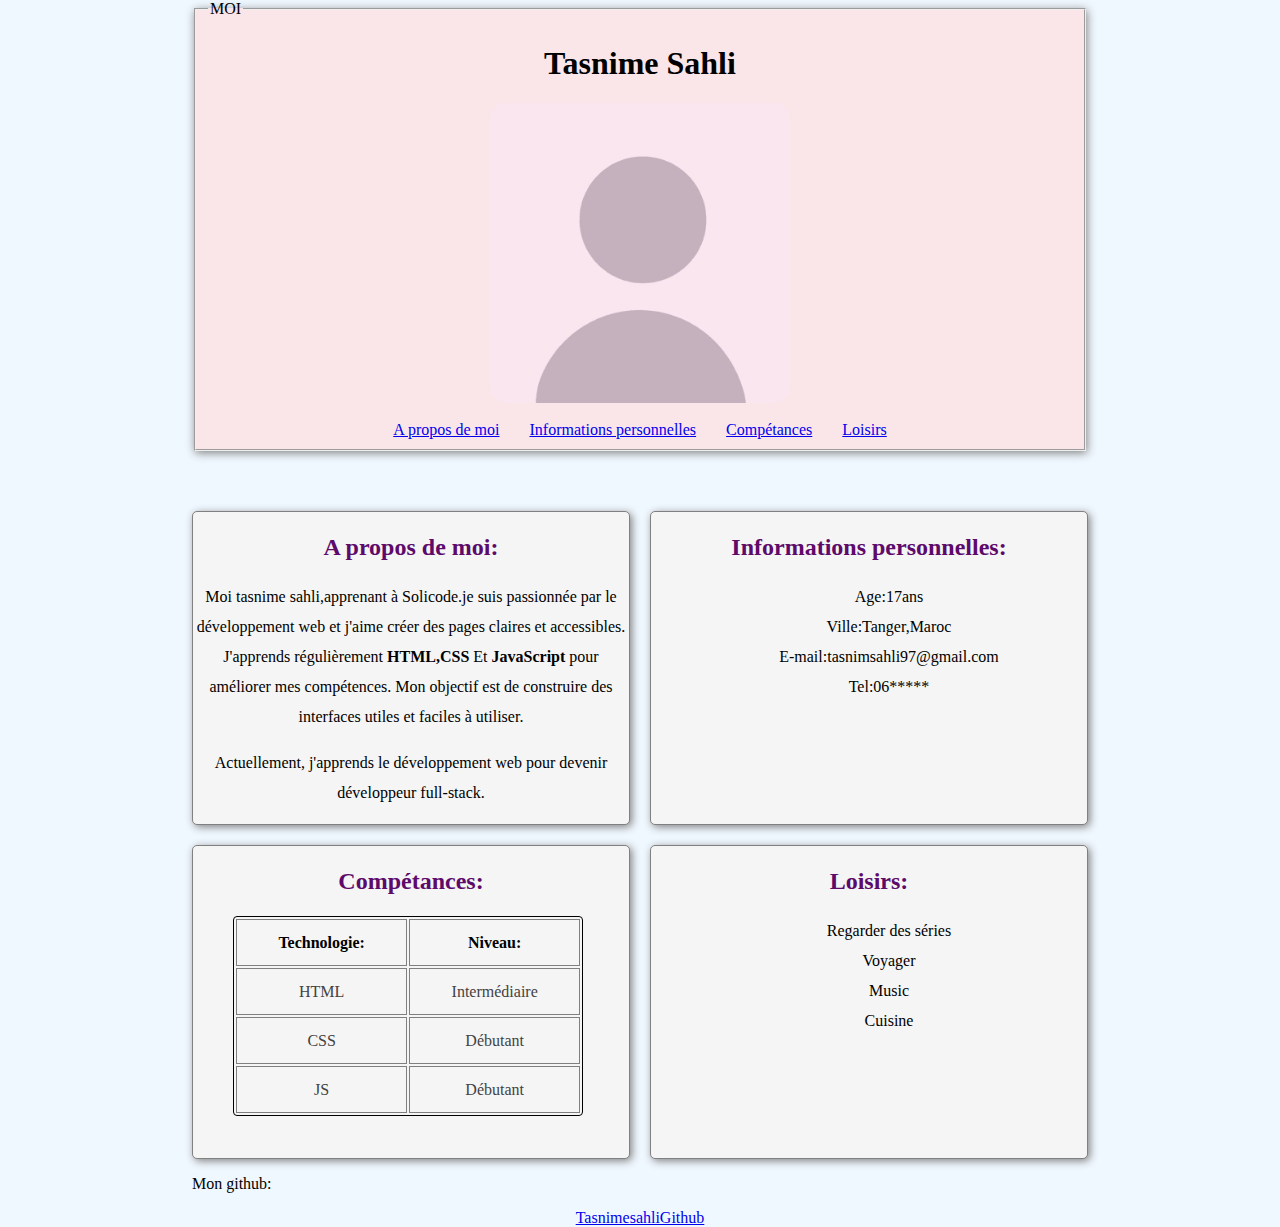
<file: prototype/index.html>
<!DOCTYPE html>
<html lang="fr">
<head>
<meta charset="UTF-8">
<meta name="viewport" content="width=device-width initial-scale=1.0">
<link rel="stylesheet" href="style.css">
<title>Mon profil</title>
</head>
<body>
<header>
<fieldset>
<legend>MOI</legend>
<h1>Tasnime Sahli</h1>
<img src="image (2).jpg" alt="mon photo de profil" width="300" class="photo"><br>
<nav>
<a href="#a propos">A propos de moi</a><br>
<a href="#info">Informations personnelles</a><br>
<a href="#compétances">Compétances</a><br>
<a href="#loisirs">Loisirs</a>
</nav>
</fieldset>
</header>
<main>
<section class="one" id="a propos">
<h2>A propos de moi:</h2>
<p>Moi tasnime sahli,apprenant à Solicode.je suis passionnée par le développement web et j'aime créer des pages claires et accessibles. J'apprends régulièrement <strong>HTML,CSS </strong>Et<strong> JavaScript</strong> pour améliorer mes compétences. Mon objectif est de construire des interfaces utiles et faciles à utiliser.
</p>
<p>
Actuellement, j'apprends le développement web pour devenir développeur full-stack. 
</section> <section class="two" id="info">
<h2>Informations personnelles:</h2>
<ul>
<li>Age:17ans</li>
<li>Ville:Tanger,Maroc</li>
<li>E-mail:tasnimsahli97@gmail.com</li>
<li>Tel:06*****</li>
</ul>
</section ><section class=three id="compétances" >
<h2>Compétances:</h2>
<table border="1">
<tr>
<th>Technologie:</th>
<th>Niveau:</th>
</tr><tr>
<td>HTML</td>
<td>Intermédiaire</td>
</tr><tr>
<td>CSS</td>
<td>Débutant</td>
</tr><tr>
<td>JS</td>
<td>Débutant</td>
</tr>
</table>
</section><section class="four" id="loisirs">
<h2>Loisirs:</h2>
<ul>
<li>Regarder des séries</li>
<li>Voyager</li>
<li>Music</li>
<li>Cuisine</li>
</ul>
</section>
</main>
<footer>
<p>Mon github:</p>
<nav>
<a href="https://github.com/tasnimesahli" target="_blank">TasnimesahliGithub</a>
</nav>
</footer>
</body>
</html>
</file>
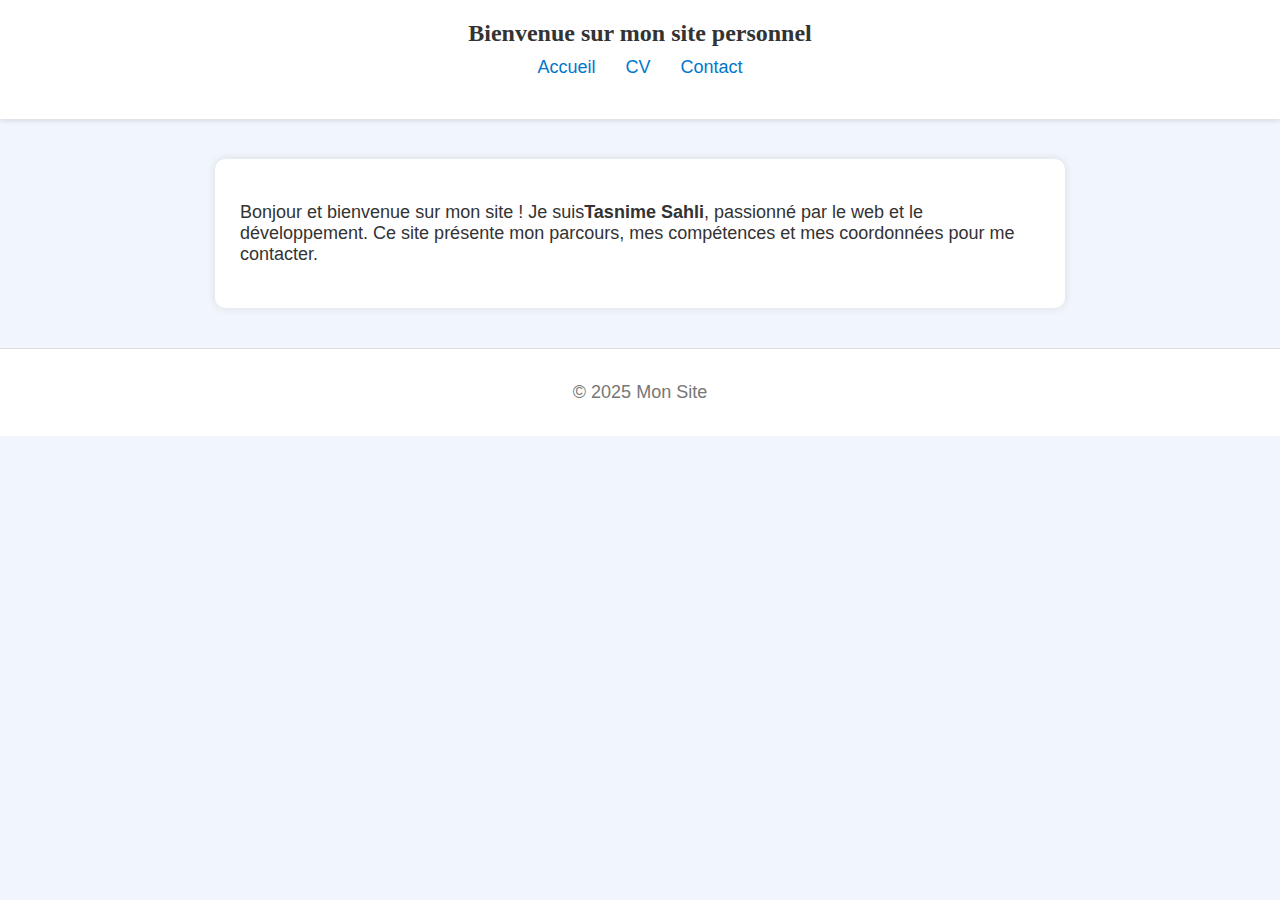
<file: realisation/index.html>
<!DOCTYPE html>
<html lang="fr">
<head>
  <meta charset="UTF-8">
  <meta name="viewport" content="width=device-width initial-scale=1.0" >
  <link rel="stylesheet" href="style.css">
  <title>Accueil - Mon Site</title>
</head>
<body>
  <header>
    <h1>Bienvenue sur mon site personnel</h1>
    <nav>
      <a href="index.html">Accueil</a> <br><br>
      <a href="cv.html">CV</a> <br><br>
      <a href="contact.html">Contact</a>
    </nav>
  </header>

  <main>
    <p>Bonjour et bienvenue sur mon site ! Je suis<strong>Tasnime Sahli</strong>, passionné par le web et le développement. 
    Ce site présente mon parcours, mes compétences et mes coordonnées pour me contacter.</p>
  </main>

  <footer>
    <p>&copy; 2025 Mon Site</p>
  </footer>

</body>
</html>
</file>
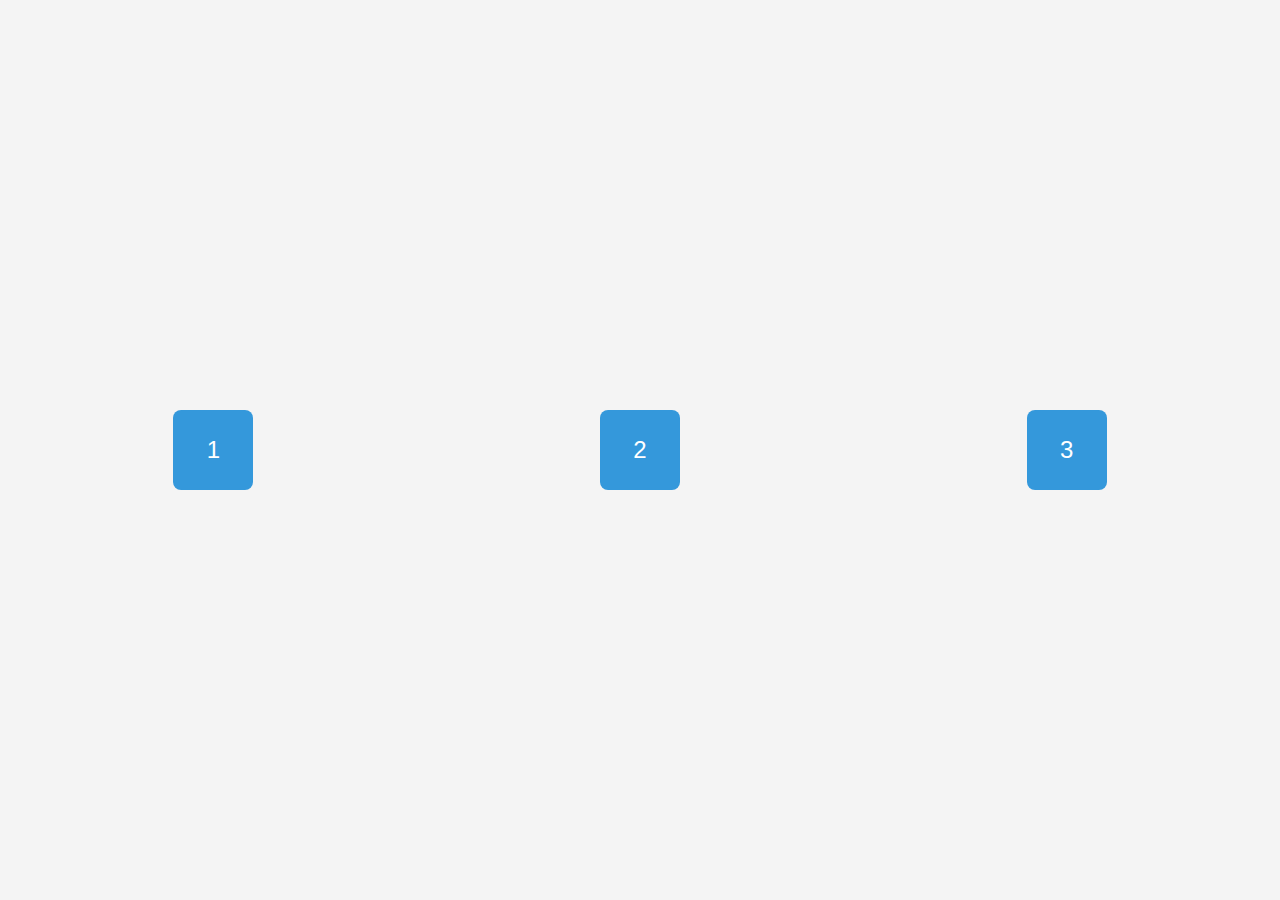
<file: les-chapitres/Flexbox/index.html>
<!DOCTYPE html>
<html lang="fr">
  <head>
    <meta charset="UTF-8">
    <meta name="viewport" content="width=device-width, initial-scale=1.0">
    <title>Exemple Flexbox</title>
    <link rel="stylesheet" href="style.css">
  </head>
  <body>
    <div class="container">
      <div class="box">1</div>
      <div class="box">2</div>
      <div class="box">3</div>
    </div>
  </body>
</html>
</file>
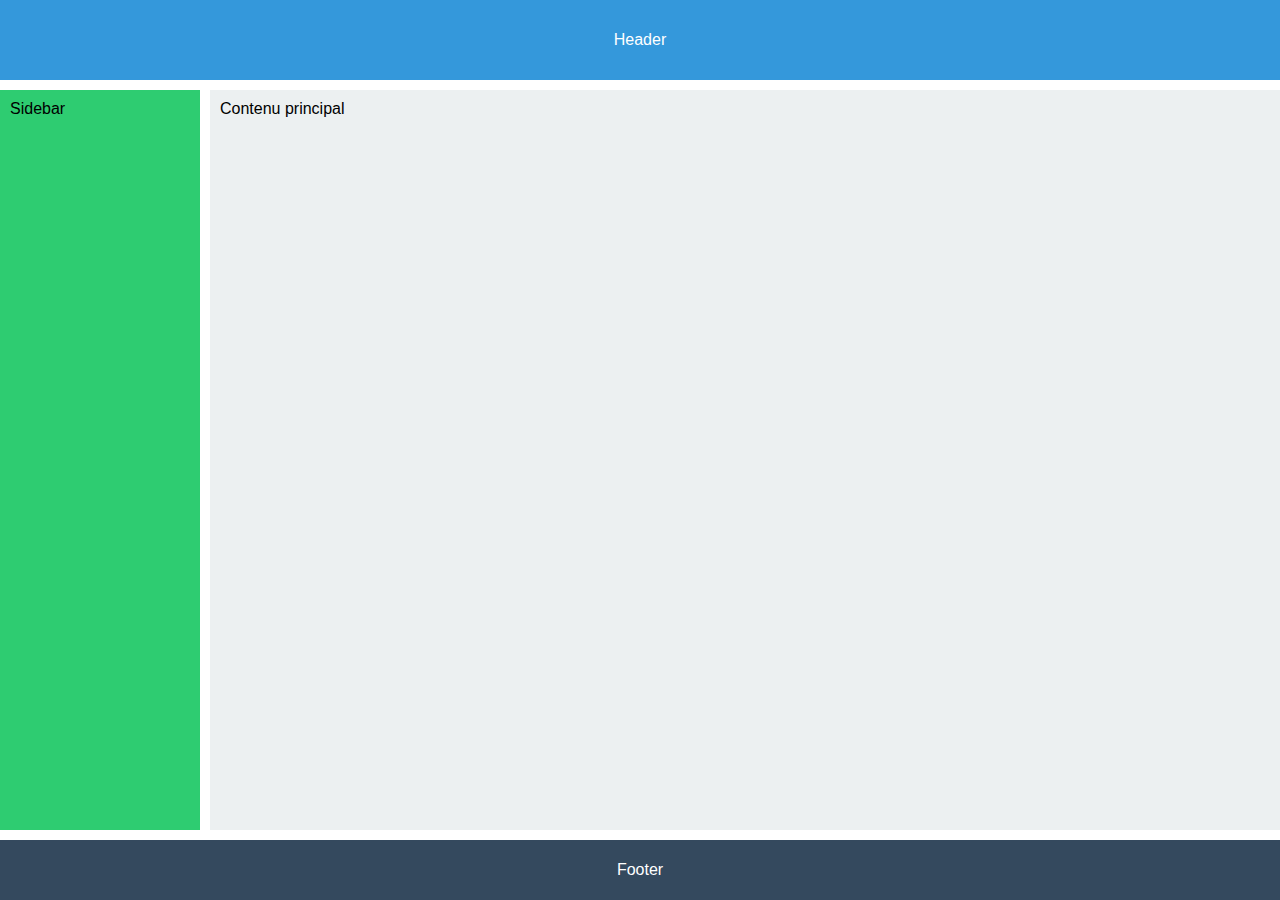
<file: les-chapitres/Grid-Layout/index.html>
<!DOCTYPE html>
<html lang="fr">
  <head>
    <meta charset="UTF-8">
    <meta name="viewport" content="width=device-width, initial-scale=1.0">
    <title>Exemple Grid Layout</title>
    <link rel="stylesheet" href="style.css">
  </head>
  <body>
    <div class="container">
      <header class="header">Header</header>
      <aside class="sidebar">Sidebar</aside>
      <main class="content">Contenu principal</main>
      <footer class="footer">Footer</footer>
    </div>
  </body>
</html>
</file>
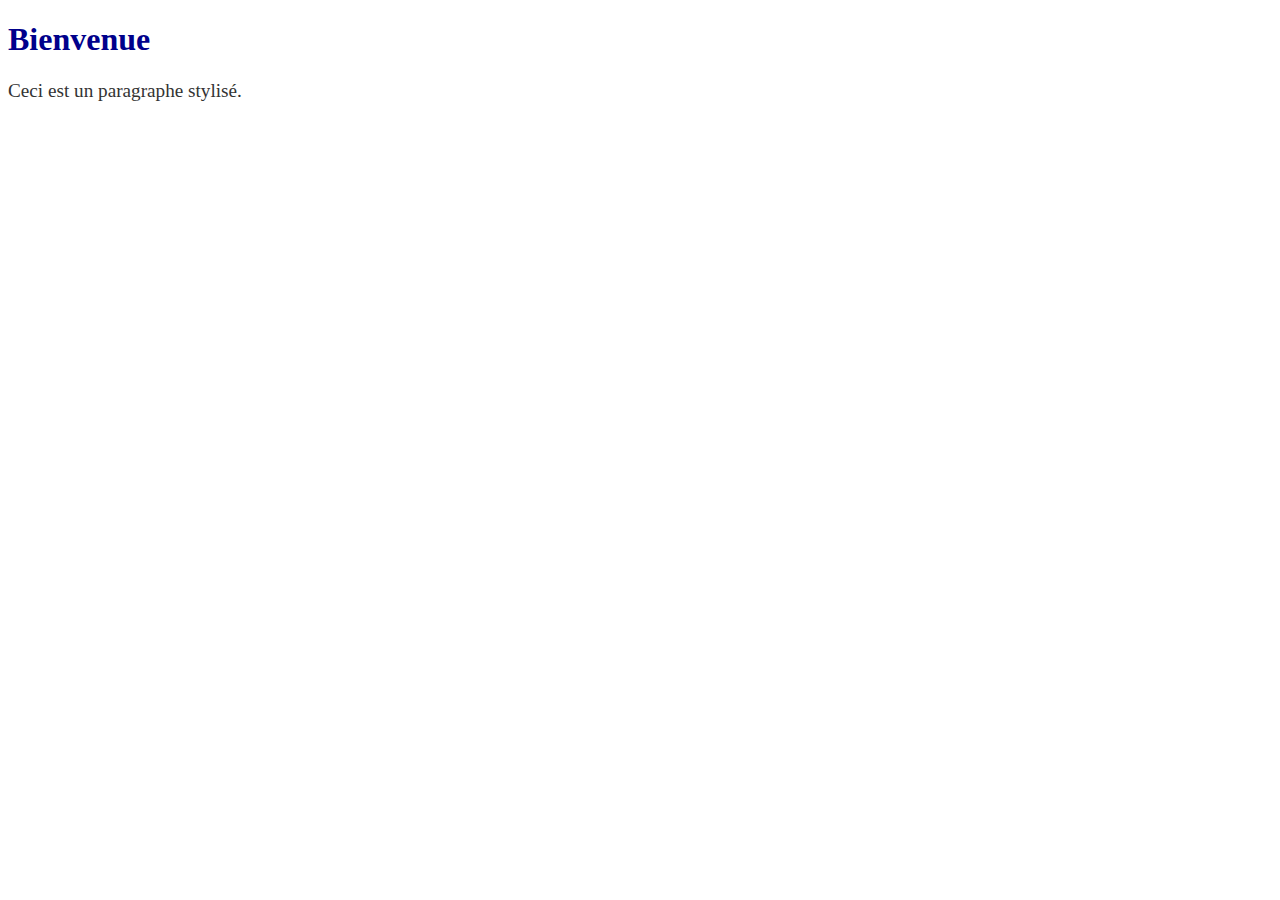
<file: les-chapitres/Sélecteurs-cascade-unités/index.html>
<!DOCTYPE html>
<html lang="fr">
  <head>
    <meta charset="UTF-8">
    <meta name="viewport" content="width=device-width, initial-scale=1.0">
    <title>Test CSS</title>
    <link rel="stylesheet" href="style.css">
  </head>
  <body>
    <h1 class="titre">Bienvenue</h1>
    <p id="principal">Ceci est un paragraphe stylisé.</p>
  </body>
</html>
</file>
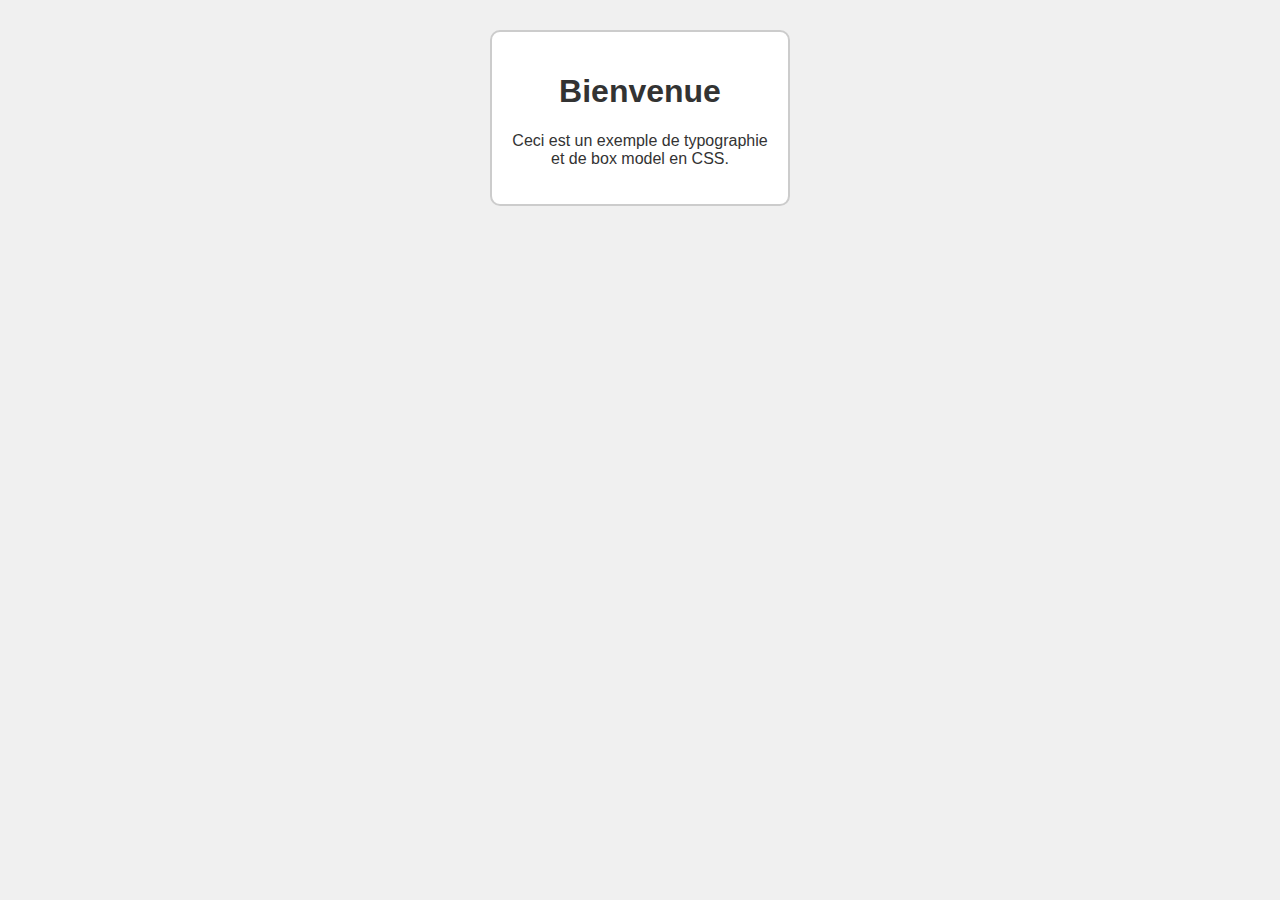
<file: les-chapitres/Typographie-couleurs-bordures-modèle-de-boîte/index.html>
<!DOCTYPE html>
<html lang="fr">
  <head>
    <meta charset="UTF-8">
    <meta name="viewport" content="width=device-width, initial-scale=1.0">
    <title>Typographie et Box Model</title>
    <link rel="stylesheet" href="style.css">
  </head>
  <body>
    <div class="container">
      <h1>Bienvenue</h1>
      <p>Ceci est un exemple de typographie et de box model en CSS.</p>
    </div>
  </body>
</html>
</file>
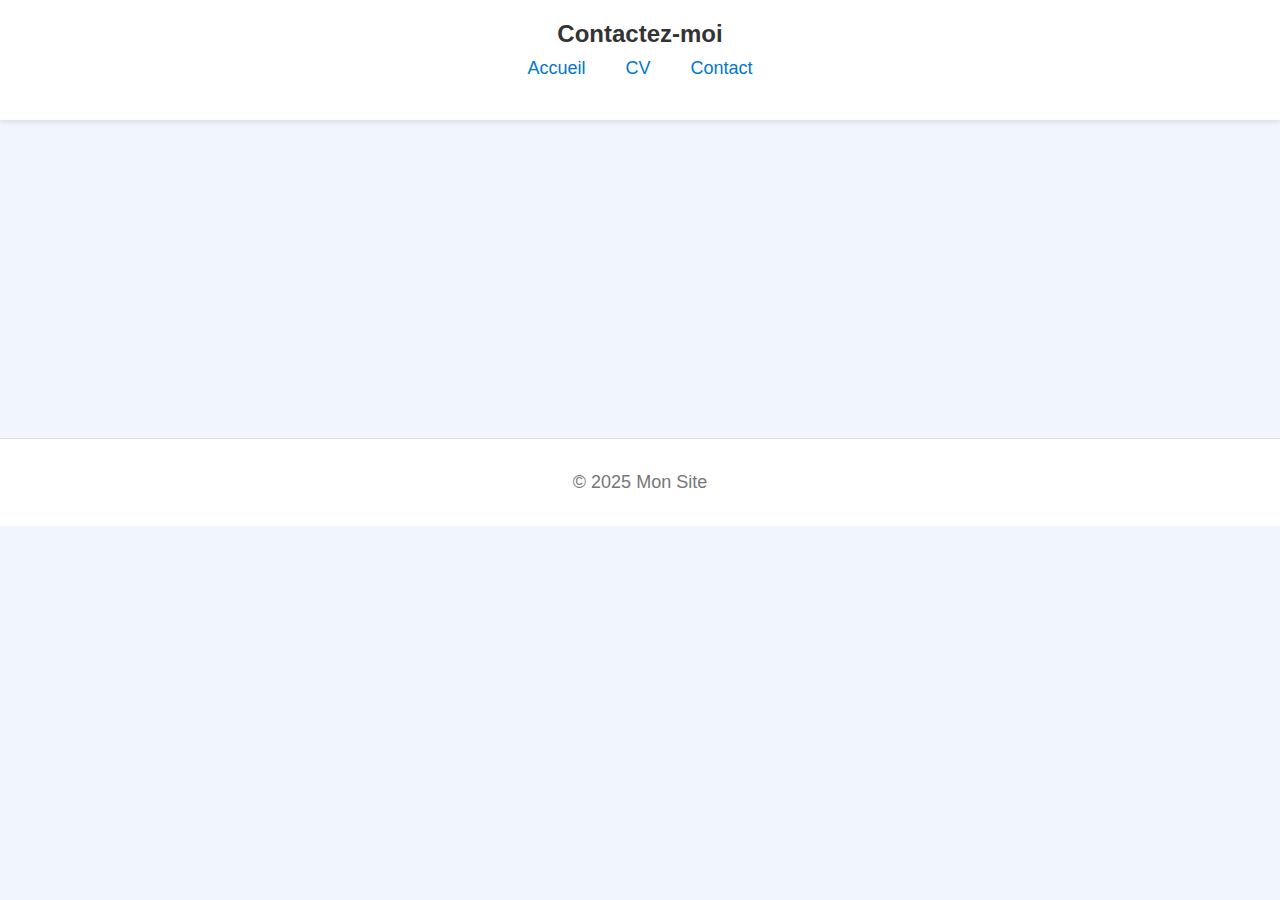
<file: realisation/contact.html>
<!DOCTYPE html>
<html lang="fr">
<head>
  <meta charset="UTF-8">
    <meta name="viewport" content="width=device-width initial-scale=1.0" >
<link rel="stylesheet" href="contact.css">
  <title>Contact - Mon Site</title>
</head>
<body>

  <header>
    <h1>Contactez-moi</h1>
    <nav class="link">
      <a href="index.html">Accueil</a><br><br>
      <a href="cv.html">CV</a> <br><br>
      <a href="contact.html">Contact</a>
    </nav>
  </header>

  <main>
    <section>
        <fieldset>
      <h2>Mes coordonnées</h2>
      <img src="github.png" alt="icon" width="18" class="icon">
      <img src="email.png" alt="icon" width="18" class="icon1">
      <nav class="linkk">
      <p>Email : <a href="tasnimsahli97@email.com" target="_blank">tasnimsahli97@email.com</a></p>
      <p>GitHub : <a href="https://github.com/tasnimesahli" target="_blank">Mon profil GitHub</a></p>
      </nav>
        </fieldset>
    </section>
  </main>

  <footer>
    <p>&copy; 2025 Mon Site</p>
  </footer>

</body>
</html>
</file>
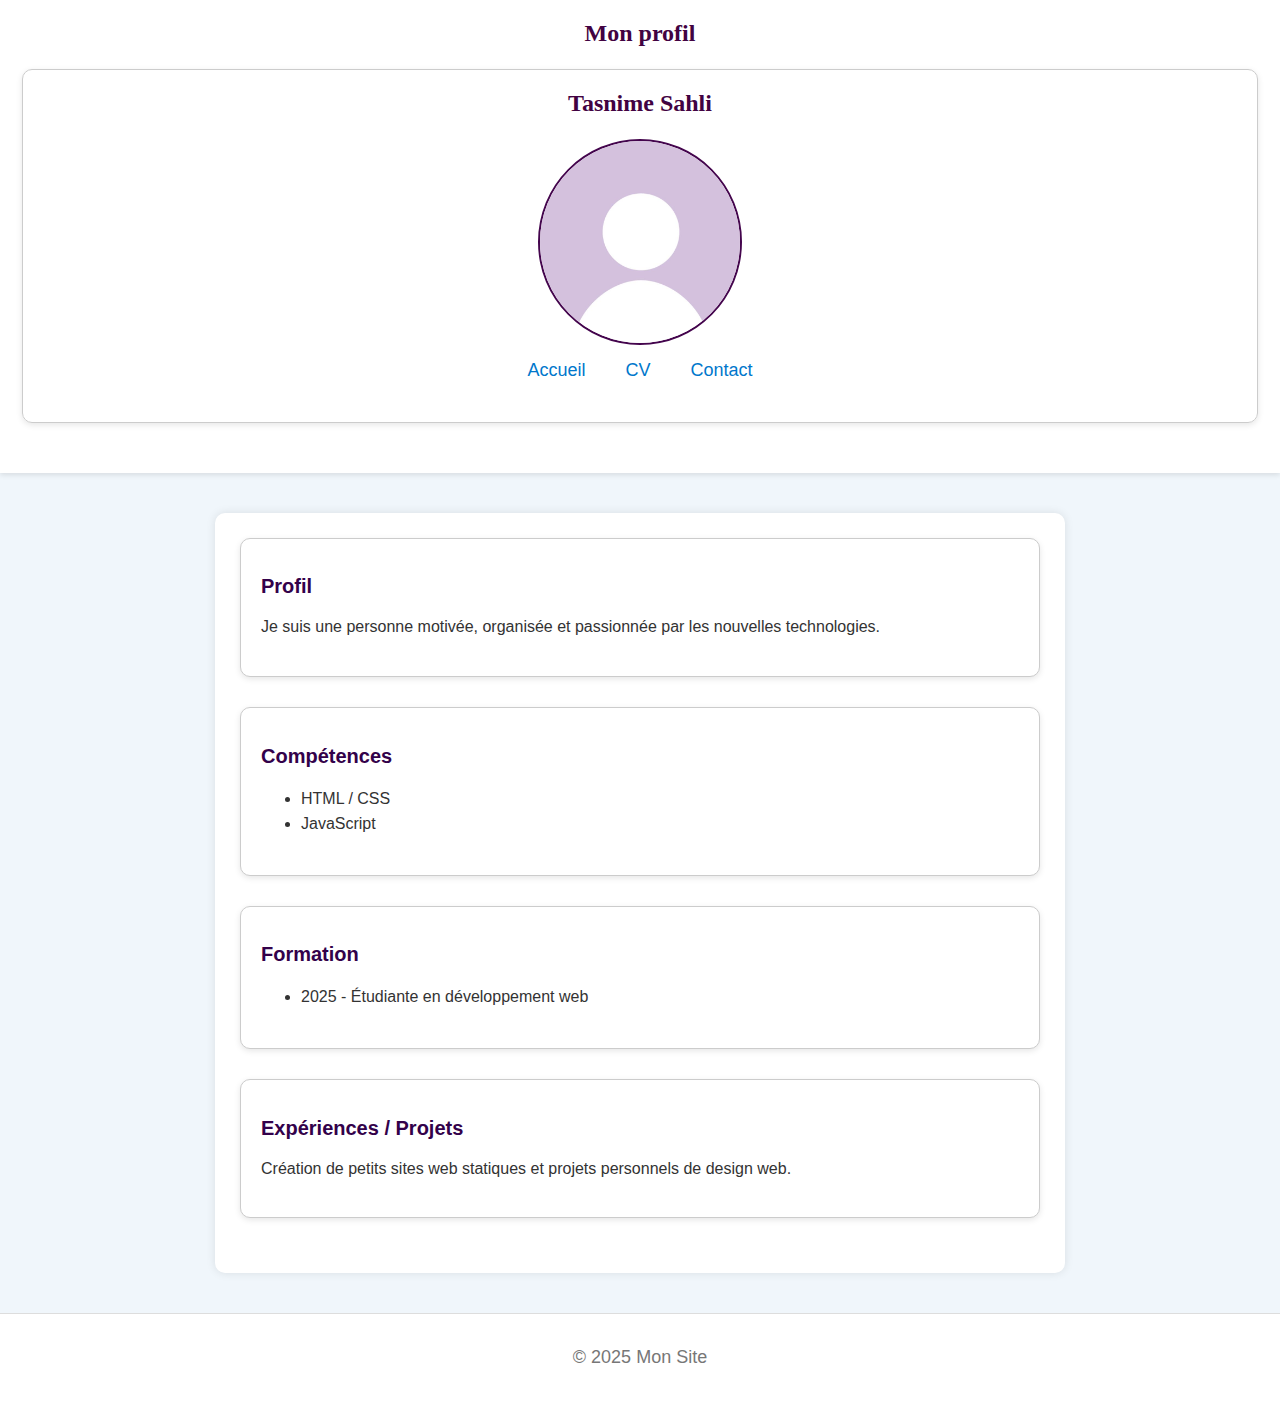
<file: realisation/cv.html>
<!DOCTYPE html>
<html lang="fr">
<head>
  <meta charset="UTF-8">
    <meta name="viewport" content="width=device-width initial-scale=1.0" >
  <link rel="stylesheet" href="cv.css">
  <title>CV - Mon Site</title>
</head>
<body>

  <header>
    <h1>Mon profil</h1>
    <fieldset>
        <h1>Tasnime Sahli</h1>
    <img src="img.jpg" alt="photo de profil" width="200" class="img">
    <nav>
      <a href="index.html">Accueil</a><br><br>
      <a href="cv.html">CV</a><br><br>
      <a href="contact.html">Contact</a>
    </nav>
    </fieldset>
  </header>

  <main>
    <section>
      <h2>Profil</h2>
      <p>Je suis une personne motivée, organisée et passionnée par les nouvelles technologies.</p>
    </section>

    <section>
      <h2>Compétences</h2>
      <ul>
        <li>HTML / CSS</li>
        <li>JavaScript</li>
      </ul>
    </section>

    <section>
      <h2>Formation</h2>
      <ul>
        <li>2025 - Étudiante en développement web</li>
      </ul>
    </section>

    <section>
      <h2>Expériences / Projets</h2>
      <p>Création de petits sites web statiques et projets personnels de design web.</p>
    </section>
  </main>

  <footer>
    <p>&copy; 2025 Mon Site</p>
  </footer>

</body>
</html>
</file>
<file: prototype/style.css>
fieldset{
    display: flex;
    flex-direction: column;
    background-color: rgb(250, 229, 233);
    align-items: center;
    justify-items: center;
    box-shadow: 1px 2px 9px grey;
}header nav{
    display: flex;
    align-items: center;
    flex-direction: row;
    flex-wrap: nowrap;
    gap: 15px;
}fieldset  img{
    border-radius: 16px;
}body{
  margin: auto;
  max-width: 70%;
    background-color: aliceblue;  
}main{
display: grid;
grid-template-columns: repeat(2 , 1fr);
grid-template-rows: repeat(2 , 1fr);
column-gap: 20px;
row-gap: 20px;
margin-top: 60px;
}main h2{
    color: rgb(93, 10, 107);
    text-align: center;
} section{
    border: 1px solid grey;
    border-radius: 5px;
    box-shadow: 2PX 2PX 9PX grey;
    background-color: whitesmoke;
    text-align: center;
    line-height: 30px;
} .three table{
    margin-left: 40px;
    width: 350px;
    height: 200px;
    border-radius: 4px;
    border: 1px solid black;
}.three th{
border: 1px solid grey;
}.three td{
    border: 1px solid grey;
    color: rgb(67, 66, 66);
} .two ul, .four ul{
    list-style: none;
}footer nav{
text-align: center;
}.photo:hover{
    transform: rotateY(360deg);
    transition: 2s;
    box-shadow: 0 0 9px black;
}section:hover{
    background-color: rgb(247, 232, 235);
    transition: 3s;
}
</file>
<file: realisation/style.css>
body {
  font-family: 'Poppins', sans-serif;
  background-color: #f0f6fb;
  color: #333;
  margin: 0;
  padding: 0;
  font-size: 18px;
}

a {
  text-decoration: none;
  color: #0077cc;
  transition: 0.3s;
}

a:hover {
  text-decoration: underline;
  color: #003d98;
}


header {
  background-color: #ffffff;
  text-align: center;
  padding: 20px;
  box-shadow: 0 2px 5px rgba(0,0,0,0.1);
}

header h1 {
  margin: 0;
  font-size: 24px;
  color: #333;
  font-family: Georgia, 'Times New Roman', Times, serif;
}

nav {
  display: flex;
  justify-content: center;
  gap: 15px;
  margin-top: 10px;
  flex-wrap: wrap;
}

nav a {
  font-weight: 500;
}

main {
  max-width: 800px;
  margin: 40px auto;
  padding: 25px;
  background-color: white;
  border-radius: 10px;
  box-shadow: 0 0 10px rgba(0,0,0,0.1);
  font-family: Verdana, Geneva, Tahoma, sans-serif;
}
footer {
  text-align: center;
  padding: 15px;
  color: #777;
  background-color: white;
  border-top: 1px solid #ddd;
}

@media (max-width: 768px) {
  nav {
    flex-direction: column;
    gap: 10px;
  }

  main {
    width: 90%;
    margin: 20px auto;
    padding: 35px;
  }

}
</file>
<file: les-chapitres/Flexbox/style.css>
body {
  font-family: Arial, sans-serif;
  margin: 0;
  padding: 0;
}

.container {
  display: flex;
  justify-content: space-around;
  align-items: center;
  height: 100vh;
  background-color: #f4f4f4;
}

.box {
  width: 80px;
  height: 80px;
  background-color: #3498db;
  color: white;
  display: flex;
  align-items: center;
  justify-content: center;
  border-radius: 8px;
  font-size: 1.5rem;
}
</file>
<file: les-chapitres/Grid-Layout/style.css>
body {
  margin: 0;
  font-family: Arial, sans-serif;
}

.container {
  display: grid;
  grid-template-columns: 200px 1fr; /* 2 colonnes : sidebar + contenu */
  grid-template-rows: 80px 1fr 60px; /* header + contenu + footer */
  gap: 10px;
  height: 100vh;
}

.header {
  grid-column: 1 / 3; /* Occupe les 2 colonnes */
  background: #3498db;
  color: white;
  text-align: center;
  line-height: 80px;
}

.sidebar {
  background: #2ecc71;
  padding: 10px;
}

.content {
  background: #ecf0f1;
  padding: 10px;
}

.footer {
  grid-column: 1 / 3;
  background: #34495e;
  color: white;
  text-align: center;
  line-height: 60px;
}
</file>
<file: les-chapitres/Sélecteurs-cascade-unités/style.css>
.titre {
  color: darkblue;
  font-size: 2rem;
}

#principal {
  color: #333;
  font-size: 1.2em;
}
</file>
<file: les-chapitres/Typographie-couleurs-bordures-modèle-de-boîte/style.css>
body {
  font-family: Arial, sans-serif;
  background-color: #f0f0f0;
}

.container {
  background-color: white;
  color: #333;
  width: 300px;
  padding: 20px;
  margin: 30px auto;
  border: 2px solid #ccc;
  border-radius: 10px;
  box-sizing: border-box;
  text-align: center;
}
</file>
<file: realisation/contact.css>
body {
  font-family: 'Poppins', sans-serif;
  background-color: #f0f6fb;
  color: #333;
  margin: 0;
  padding: 0;
  font-size: 18px;
}

a {
  text-decoration: none;
  color: #0077cc;
  transition: 0.3s;
}

a:hover {
  text-decoration: underline;
  color: #003d98;
}

header {
  background-color: #ffffff;
  text-align: center;
  padding: 20px;
  box-shadow: 0 2px 5px rgba(0,0,0,0.1);
}

header h1 {
  margin: 0;
  font-size: 24px;
  color: #333;
}

nav {
  display: flex;
  justify-content: center;
  gap: 20px;
  margin-top: 10px;
  flex-wrap: wrap;
}

nav a {
  font-weight: 500;
}

main {
  max-width: 800px;
  margin: 40px auto;
  padding: 25px;
  background-color: white;
  border-radius: 10px;
  box-shadow: 0 0 10px rgba(0,0,0,0.1);

}

section p, section li {
  font-size: 16px;
  line-height: 1.6;
  color: #333;
}

img {
  max-width: 100%;
  height: auto;
}

.img {
  border-radius: 50%;
  border: 2px solid #44054d;
  margin: 15px auto;
  display: block;
}
form {
  display: flex;
  flex-direction: column;
  gap: 10px;
}

input, textarea {
  padding: 10px;
  border: 1px solid #ccc;
  border-radius: 6px;
  font-size: 1em;
}

input:focus, textarea:focus {
  border-color: #8974fe;
  outline: none;
  box-shadow: 0 0 5px rgba(78,115,223,0.4);
}

input[type="submit"],
input[type="reset"] {
  background-color: #4e73df;
  color: white;
  border: none;
  padding: 10px 18px;
  border-radius: 6px;
  cursor: pointer;
  font-weight: bold;
}

input[type="submit"]:hover,
input[type="reset"]:hover {
  background-color: #2e59d9;
}

footer {
  text-align: center;
  padding: 15px;
  color: #777;
  background-color: white;
  border-top: 1px solid #ddd;
}

@media (max-width: 768px) {
  nav {
    flex-direction: column;
    gap: 10px;
  }

  main {
    width: 90%;
    margin: 20px auto;
    padding: 15px;
  }

  header h1 {
    font-size: 20px;
  }
}
main{ 
opacity: 0;
transform: translateY(30px);
animation: mainMove 2s ease forwards ;
}@keyframes mainMove{
from{
  opacity: 0;
  transform: translateY(30px);
} 
to{
opacity: 1;
transform: rotateY(0);
}
}
</file>
<file: realisation/cv.css>
body {
  font-family: 'Poppins', sans-serif;
  background-color: #f0f6fb;
  color: #333;
  margin: 0;
  padding: 0;
  font-size: 18px;
}

a {
  text-decoration: none;
  color: #0077cc;
  transition: 0.3s;
}

a:hover {
  text-decoration: underline;
  color: #003d98;
}

header {
  background-color: #ffffff;
  text-align: center;
  padding: 20px;
  box-shadow: 0 2px 5px rgba(0,0,0,0.1);
}

header h1 {
  margin: 0;
  font-size: 24px;
  color: #333;
  margin-bottom: 22px;
  font-family: Cambria, Cochin, Georgia, Times, 'Times New Roman', serif;
  color: rgb(66, 2, 66);
} 

nav {
  display: flex;
  justify-content: center;
  gap: 20px;
  margin-top: 10px;
  flex-wrap: wrap;
}

nav a {
  font-weight: 500;
}

main {
  max-width: 800px;
  margin: 40px auto;
  padding: 25px;
  background-color: white;
  border-radius: 10px;
  box-shadow: 0 0 10px rgba(0,0,0,0.1);
} main p{
  font-family: 'Trebuchet MS', 'Lucida Sans Unicode', 'Lucida Grande', 'Lucida Sans', Arial, sans-serif;
}

section, fieldset {
  margin-bottom: 30px;
  background-color: white;
  padding: 20px;
  border-radius: 10px;
  border: 1px solid #ccc;
  box-shadow: 0 2px 6px rgba(0,0,0,0.1);
}

section h2, fieldset h2 {
  font-size: 20px;
  margin-bottom: 10px;
  color: #33014a;
}

section p, section li {
  font-size: 16px;
  line-height: 1.6;
  color: #333;
}

img {
  max-width: 100%;
  height: auto;
}

.img {
  border-radius: 50%;
  border: 2px solid #44054d;
  margin: 15px auto;
  display: block;
}

.img:hover {
  transform: rotateY(360deg);
  transition: 3s;
}
footer {
  text-align: center;
  padding: 15px;
  color: #777;
  background-color: white;
  border-top: 1px solid #ddd;
}
@media (max-width: 768px) {
  nav {
    flex-direction: column;
    gap: 10px;
  }

  main {
    width: 90%;
    margin: 20px auto;
    padding: 15px;
  }

  header h1 {
    font-size: 20px;
  }
}
</file>
